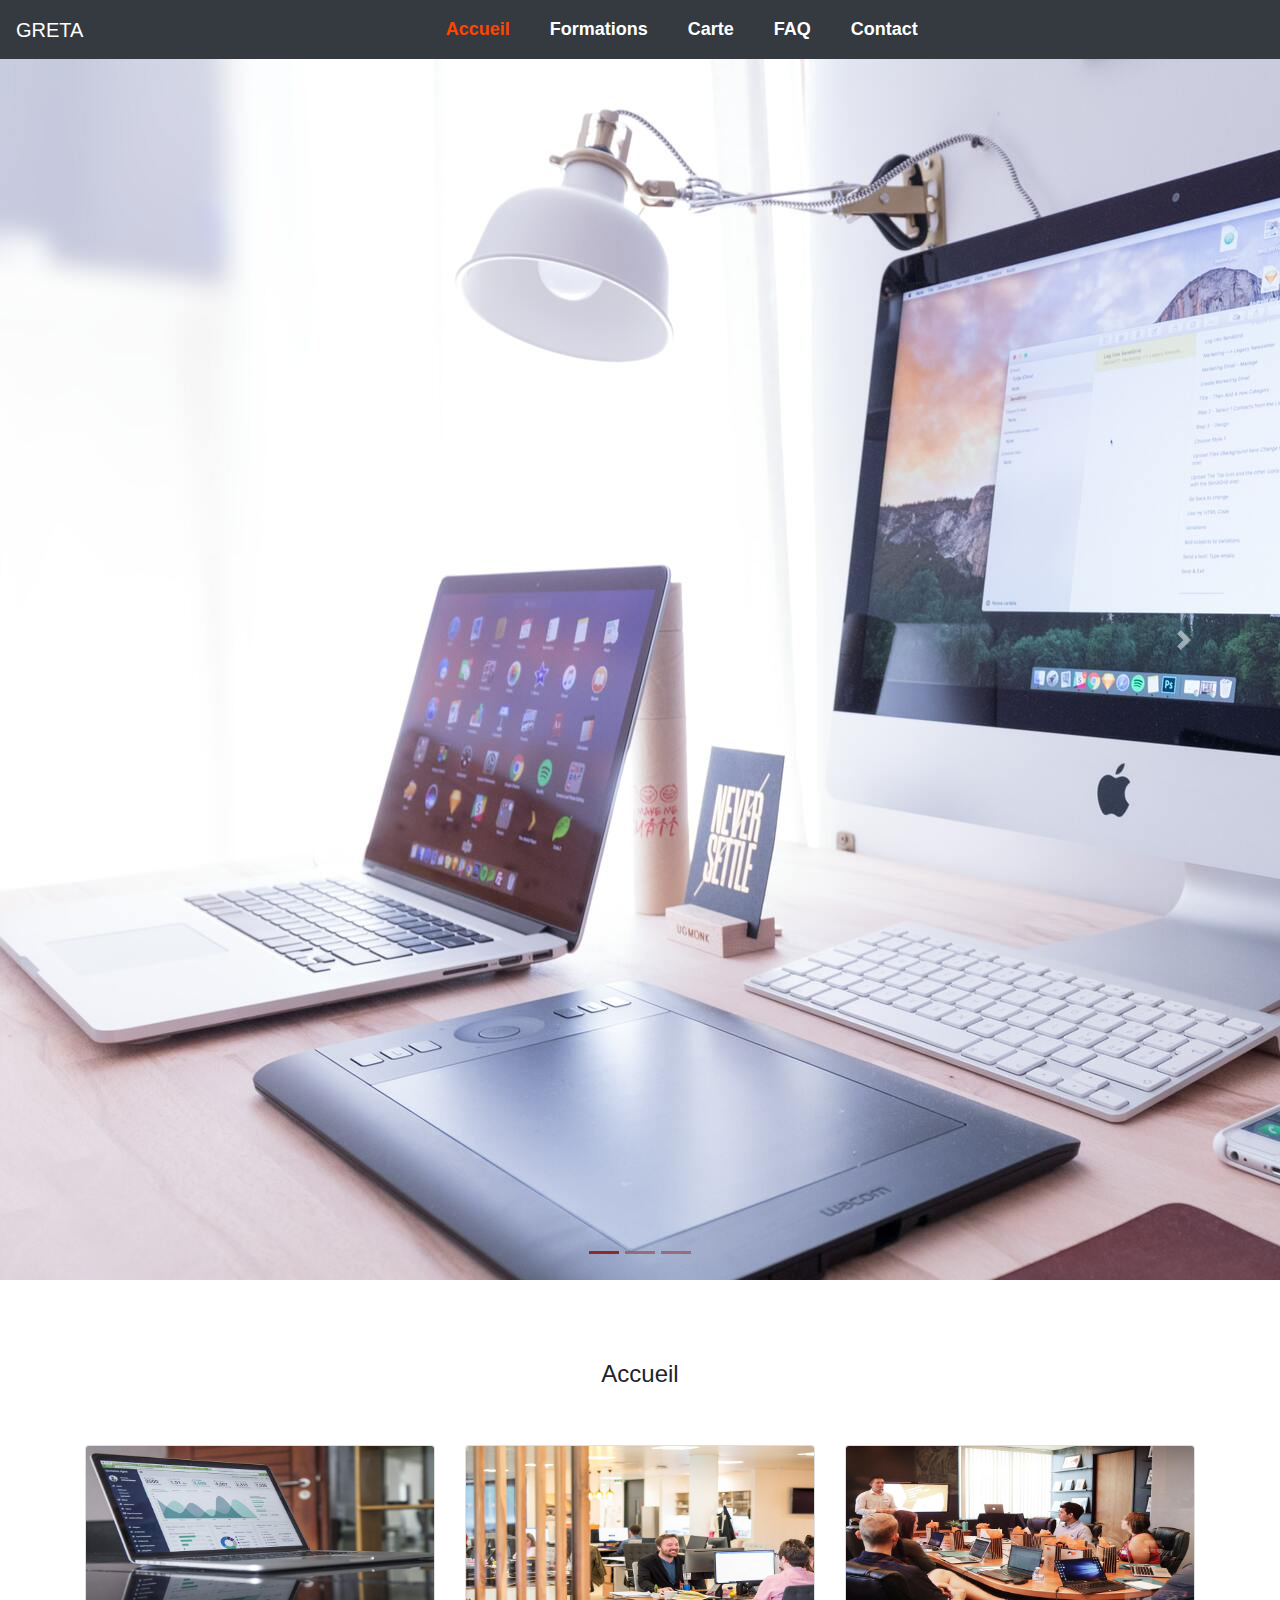
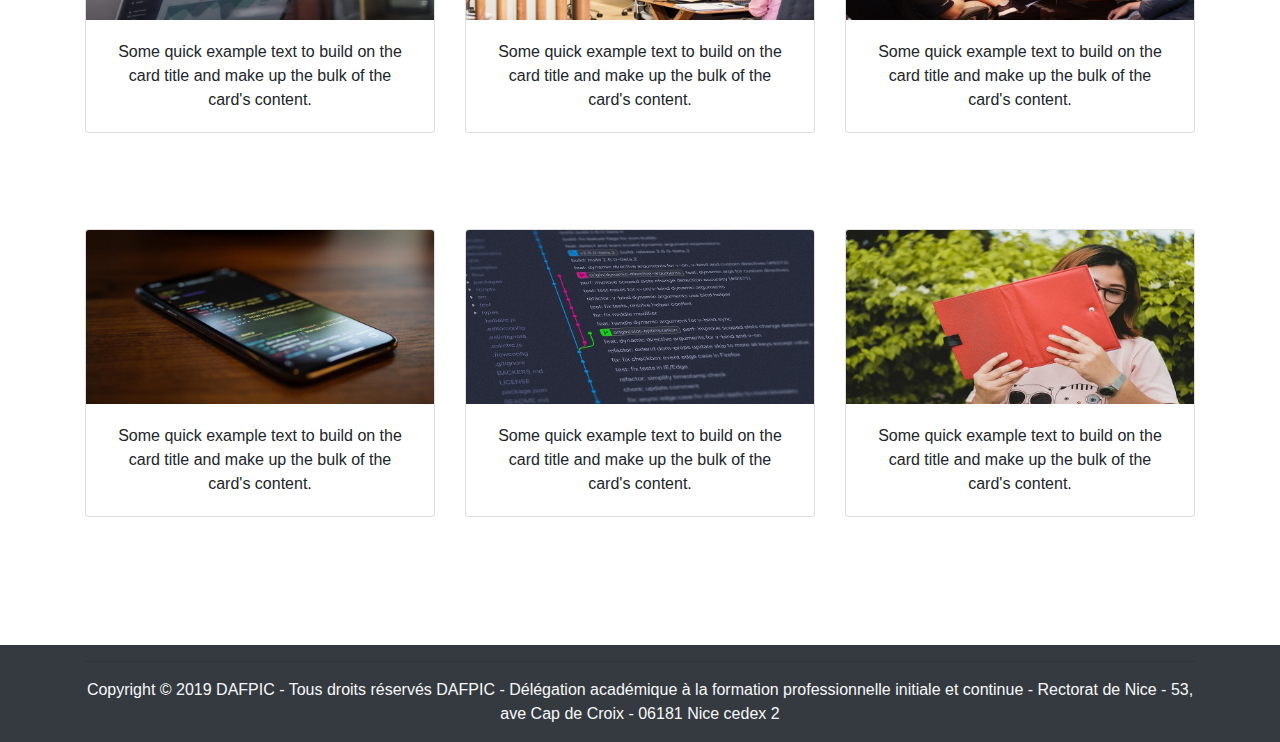
<file: index.html>
<!DOCTYPE html>
<html lang="fr">

<head>

    <!-- Required meta tags -->
    <meta charset="utf-8">
    <meta name="viewport" content="width=device-width, initial-scale=1, shrink-to-fit=no">

    <!-- Bootstrap CSS -->
    <link rel="stylesheet" href="https://stackpath.bootstrapcdn.com/bootstrap/4.4.1/css/bootstrap.min.css"
        integrity="sha384-Vkoo8x4CGsO3+Hhxv8T/Q5PaXtkKtu6ug5TOeNV6gBiFeWPGFN9MuhOf23Q9Ifjh" crossorigin="anonymous">
    <link rel="stylesheet" href="css/style.css">

    <title>Greta - Accueil</title>
</head>

<body>
    <header>
        <nav class="navbar navbar-expand-md navbar-dark fixed-top bg-dark">
            <a class="navbar-brand" href="index.html">GRETA</a>
            <div class="container">

                <button class="navbar-toggler" type="button" data-toggle="collapse" data-target="#navbarsExampleDefault"
                    aria-controls="navbarsExampleDefault" aria-expanded="false" aria-label="Toggle navigation">
                    <span class="navbar-toggler-icon"></span>
                </button>
                <div class="collapse navbar-collapse" id="navbarsExampleDefault">
                    <ul class="navbar-nav mx-auto">
                        <li class="nav-item">
                            <a class="nav-link active" href="index.html">Accueil</a>
                        </li>
                        <li class="nav-item">
                            <a class="nav-link" href="formations.html">Formations</a>
                        </li>
                        <li class="nav-item">
                            <a class="nav-link" href="carte.html">Carte</a>
                        </li>
                        <li class="nav-item">
                            <a class="nav-link" href="faq.html">FAQ</a>
                        </li>
                        <li class="nav-item">
                            <a class="nav-link" href="contact.html">Contact</a>
                        </li>
                    </ul>

                </div>
            </div>
        </nav>

    </header>
    <div id="carouselId" class="carousel slide" data-ride="carousel">
        <ol class="carousel-indicators">
            <li data-target="#carouselId" data-slide-to="0" class="active"></li>
            <li data-target="#carouselId" data-slide-to="1"></li>
            <li data-target="#carouselId" data-slide-to="2"></li>
        </ol>
        <div class="carousel-inner" role="listbox">
            <div class="carousel-item active">
                <img src="images/art.jpg" alt="First slide">
            </div>
            <div class="carousel-item">
                <img src="images/Com.jpg" alt="Second slide">
            </div>
            <div class="carousel-item">
                <img src="images/dev.jpg" alt="Third slide" height="">
            </div>
        </div>
        <a class="carousel-control-prev" href="#carouselId" role="button" data-slide="prev">
            <span class="carousel-control-prev-icon" aria-hidden="true"></span>
            <span class="sr-only">Previous</span>
        </a>
        <a class="carousel-control-next" href="#carouselId" role="button" data-slide="next">
            <span class="carousel-control-next-icon" aria-hidden="true"></span>
            <span class="sr-only">Next</span>
        </a>
    </div>
    <section>
        <div class='container text-center'>
            <h1>Accueil</h1>
            <div class="row">
                <div class="col-md-4 col-sm-12 py-5">
                    <div class="card">
                        <img class="card-img-top" src="images/ministat.jpg"
                            alt="Card image cap">
                        <div class="card-body">
                            <p class="card-text">Some quick example text to build on the card title and make up the bulk
                                of the card's content.</p>
                        </div>
                    </div>
                </div>
                <div class="col-md-4 col-sm-12 py-5">
                    <div class="card">
                        <img class="card-img-top" src="images/miniopen-1.jpg"
                            alt="Card image cap">
                        <div class="card-body">
                            <p class="card-text">Some quick example text to build on the card title and make up the bulk
                                of the card's content.</p>
                        </div>
                    </div>
                </div>

                <div class="col-md-4 col-sm-12 py-5">
                    <div class="card">
                        <img class="card-img-top" src="images/miniopen-2.jpg"
                            alt="Card image cap">
                        <div class="card-body">
                            <p class="card-text">Some quick example text to build on the card title and make up the bulk
                                of the card's content.</p>
                        </div>
                    </div>
                </div>

                <div class="col-md-4 col-sm-12 py-5">
                    <div class="card">
                        <img class="card-img-top" src="images/minimobile.jpg"
                            alt="Card image cap">
                        <div class="card-body">
                            <p class="card-text">Some quick example text to build on the card title and make up the bulk
                                of the card's content.</p>
                        </div>
                    </div>
                </div>

                <div class="col-md-4 col-sm-12 py-5">
                    <div class="card">
                        <img class="card-img-top" src="images/minijs.jpg"
                            alt="Card image cap">
                        <div class="card-body">
                            <p class="card-text">Some quick example text to build on the card title and make up the bulk
                                of the card's content.</p>
                        </div>
                    </div>
                </div>

                <div class="col-md-4 col-sm-12 py-5">
                    <div class="card">
                        <img class="card-img-top" src="images/minietudiante.jpg"
                            alt="Card image cap">
                        <div class="card-body">
                            <p class="card-text">Some quick example text to build on the card title and make up the bulk
                                of the card's content.</p>
                        </div>
                    </div>
                </div>
            </div>
        </div>
    </section>

    <footer>
        <div class='page-section footer-section bg-dark'>
            <div class='container text-center'>
                <div class='row'>
                    <div class="col-xs-12 col-md-12">
                        <hr>
                        <p class="text-subhead text-light">
                            Copyright © 2019 DAFPIC - Tous droits réservés DAFPIC - Délégation académique à la formation
                            professionnelle initiale et continue - Rectorat de Nice - 53, ave Cap de Croix - 06181 Nice
                            cedex 2
                        </p>
                    </div>
                </div>
            </div>
        </div>
    </footer>
    <!-- Optional JavaScript -->
    <!-- jQuery first, then Popper.js, then Bootstrap JS -->
    <script src="https://ajax.googleapis.com/ajax/libs/jquery/3.4.1/jquery.min.js"></script>
    <script src="https://cdnjs.cloudflare.com/ajax/libs/popper.js/1.14.7/umd/popper.min.js"
        integrity="sha384-UO2eT0CpHqdSJQ6hJty5KVphtPhzWj9WO1clHTMGa3JDZwrnQq4sF86dIHNDz0W1"
        crossorigin="anonymous"></script>
    <script src="https://stackpath.bootstrapcdn.com/bootstrap/4.3.1/js/bootstrap.min.js"
        integrity="sha384-JjSmVgyd0p3pXB1rRibZUAYoIIy6OrQ6VrjIEaFf/nJGzIxFDsf4x0xIM+B07jRM"
        crossorigin="anonymous"></script>
    <script src="js/script.js"></script>

</body>

</html>
</file>
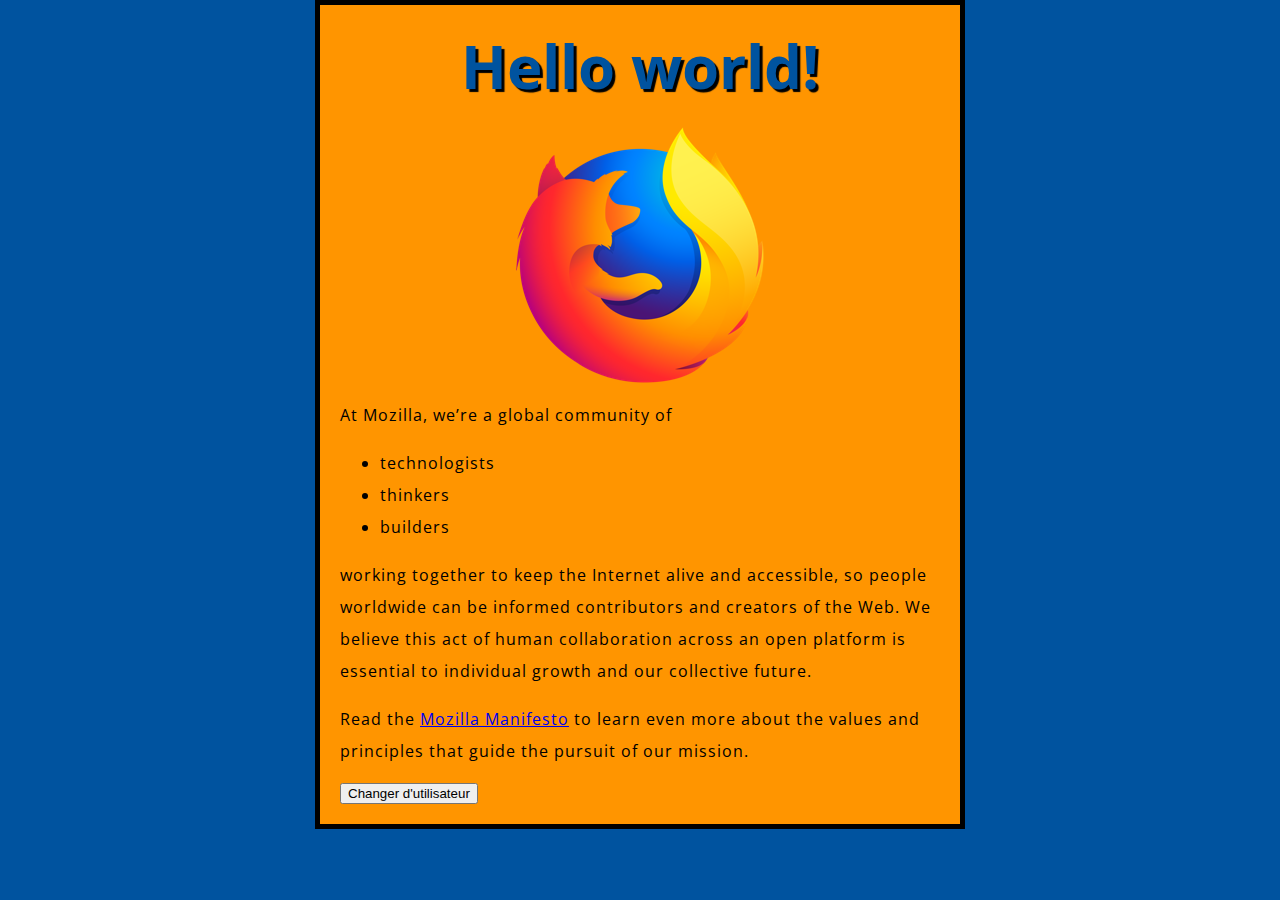
<file: dasie-2020-learnJS/hello-world/index.html>
<!DOCTYPE html>
<html>
  <head>
    <meta charset="utf-8">
    <title>My test page</title>
    <link href="http://fonts.googleapis.com/css?family=Open+Sans" rel="stylesheet" type="text/css">
    <link href="styles/style.css" rel="stylesheet" type="text/css">
  </head>
  <body>
    <h1>Hello world!</h1>
    <img src="images/firefox-icon.png" alt="The Firefox logo: a flaming fox surrounding the Earth.">

    <p>At Mozilla, we’re a global community of</p>

    <ul> <!-- changed to list in the tutorial -->
      <li>technologists</li>
      <li id="myId">thinkers</li>
      <li>builders</li>
    </ul>

    <p>working together to keep the Internet alive and accessible, so people worldwide can be informed contributors and creators of the Web. We believe this act of human collaboration across an open platform is essential to individual growth and our collective future.</p>

    <p>Read the <a href="https://www.mozilla.org/en-US/about/manifesto/">Mozilla Manifesto</a> to learn even more about the values and principles that guide the pursuit of our mission.</p>
    
    <button>Changer d'utilisateur</button>
    <script src="scripts/main.js"></script>
  </body>
</html>
</file>
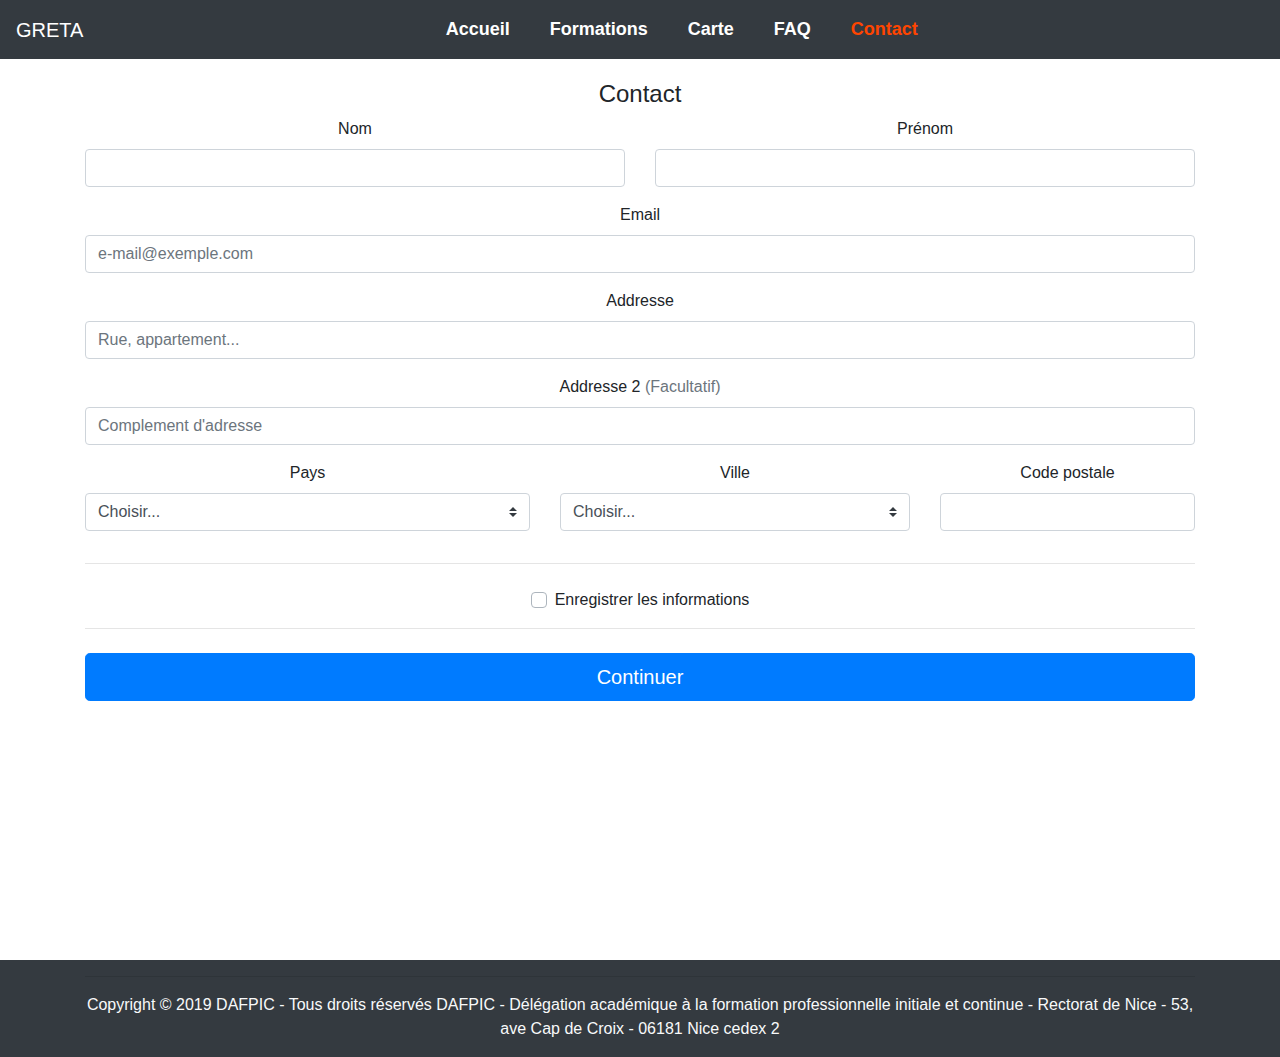
<file: contact.html>
<!DOCTYPE html>
<html lang="fr">

<head>
    <!-- Required meta tags -->
    <meta charset="utf-8">
    <meta name="viewport" content="width=device-width, initial-scale=1, shrink-to-fit=no">

    <!-- Bootstrap CSS -->
    <link rel="stylesheet" href="https://stackpath.bootstrapcdn.com/bootstrap/4.4.1/css/bootstrap.min.css"
        integrity="sha384-Vkoo8x4CGsO3+Hhxv8T/Q5PaXtkKtu6ug5TOeNV6gBiFeWPGFN9MuhOf23Q9Ifjh" crossorigin="anonymous">

    <link rel="stylesheet" href="css/style.css">

    <title>Greta - Contact</title>
</head>

<body>
    <header>
        <nav class="navbar navbar-expand-md navbar-dark fixed-top bg-dark">
            <a class="navbar-brand" href="index.html">GRETA</a>
            <div class="container">
                <button class="navbar-toggler" type="button" data-toggle="collapse" data-target="#navbarsExampleDefault"
                    aria-controls="navbarsExampleDefault" aria-expanded="false" aria-label="Toggle navigation">
                    <span class="navbar-toggler-icon"></span>
                </button>
                <div class="collapse navbar-collapse" id="navbarsExampleDefault">
                    <ul class="navbar-nav mx-auto">
                        <li class="nav-item">
                            <a class="nav-link" href="index.html">Accueil</a>
                        </li>
                        <li class="nav-item">
                            <a class="nav-link" href="formations.html">Formations</a>
                        </li>
                        <li class="nav-item">
                            <a class="nav-link" href="carte.html">Carte</a>
                        </li>
                        <li class="nav-item">
                            <a class="nav-link" href="faq.html">FAQ</a>
                        </li>
                        <li class="nav-item">
                            <a class="nav-link active" href="contact.html">Contact</a>
                        </li>
                    </ul>
                </div>
            </div>
        </nav>
    </header>

    <section>
        <div class='container text-center'>
            <h1>Contact</h1>

           
            
              <div class="row">
               <!--  <div class="col-md-4 order-md-2 mb-4">
                  <h4 class="d-flex justify-content-between align-items-center mb-3">
                    <span class="text-muted">Your cart</span>
                    <span class="badge badge-secondary badge-pill">3</span>
                  </h4>
                  <ul class="list-group mb-3">
                    <li class="list-group-item d-flex justify-content-between lh-condensed">
                      <div>
                        <h6 class="my-0">Product name</h6>
                        <small class="text-muted">Brief description</small>
                      </div>
                      <span class="text-muted">$12</span>
                    </li>
                    <li class="list-group-item d-flex justify-content-between lh-condensed">
                      <div>
                        <h6 class="my-0">Second product</h6>
                        <small class="text-muted">Brief description</small>
                      </div>
                      <span class="text-muted">$8</span>
                    </li>
                    <li class="list-group-item d-flex justify-content-between lh-condensed">
                      <div>
                        <h6 class="my-0">Third item</h6>
                        <small class="text-muted">Brief description</small>
                      </div>
                      <span class="text-muted">$5</span>
                    </li>
                    <li class="list-group-item d-flex justify-content-between bg-light">
                      <div class="text-success">
                        <h6 class="my-0">Promo code</h6>
                        <small>EXAMPLECODE</small>
                      </div> -->
                     <!--  <span class="text-success">-$5</span>
                    </li>
                    <li class="list-group-item d-flex justify-content-between">
                      <span>Total (USD)</span>
                      <strong>$20</strong>
                    </li>
                  </ul>
            
                  <form class="card p-2">
                    <div class="input-group">
                      <input type="text" class="form-control" placeholder="Promo code">
                      <div class="input-group-append">
                        <button type="submit" class="btn btn-secondary">Redeem</button>
                      </div>
                    </div>
                  </form>
                </div> -->
                <div class="col-md-12 order-md-1">
                  
                  <form class="needs-validation" novalidate>
                    <div class="row">
                      <div class="col-md-6 mb-3">
                        <label for="firstName">Nom</label>
                        <input type="text" class="form-control" id="firstName" placeholder="" value="" required>
                        <div class="invalid-feedback">
                          Valid first name is required.
                        </div>
                      </div>
                      <div class="col-md-6 mb-3">
                        <label for="lastName">Prénom</label>
                        <input type="text" class="form-control" id="lastName" placeholder="" value="" required>
                        <div class="invalid-feedback">
                          Valid last name is required.
                        </div>
                      </div>
                    </div>
            
                   
            
                    <div class="mb-3">
                      <label for="email">Email <span class="text-muted"></span></label>
                      <input type="email" class="form-control" id="email" placeholder="e-mail@exemple.com">
                      <div class="invalid-feedback">
                       saisir votre mail .
                      </div>
                    </div>
            
                    <div class="mb-3">
                      <label for="address">Addresse</label>
                      <input type="text" class="form-control" id="address" placeholder="Rue, appartement..." required>
                      <div class="invalid-feedback">
                        entrer votre adresse.
                      </div>
                    </div>
            
                    <div class="mb-3">
                      <label for="address2">Addresse 2 <span class="text-muted">(Facultatif)</span></label>
                      <input type="text" class="form-control" id="address2" placeholder="Complement d'adresse">
                    </div>
            
                    <div class="row">
                      <div class="col-md-5 mb-3">
                        <label for="country">Pays</label>
                        <select class="custom-select d-block w-100" id="country" required>
                          <option value="">Choisir...</option>
                          <option>France</option>
                          <option>Belgique</option>
                          <option>Autre</option>

                        </select>
                        <div class="invalid-feedback">
                          merci de selectionner un pays dans la liste .
                        </div>
                      </div>
                      <div class="col-md-4 mb-3">
                        <label for="state">Ville</label>
                        <select class="custom-select d-block w-100" id="state" required>
                          <option value="">Choisir...</option>
                          <option>Toulon</option>
                          <option>Marseille</option>
                          <option>Nice</option>
                          <option>Autre</option>
                        </select>
                        <div class="invalid-feedback">
                          Ville choisie non valide.
                        </div>
                      </div>
                      <div class="col-md-3 mb-3">
                        <label for="zip">Code postale</label>
                        <input type="text" class="form-control" id="zip" placeholder="" required>
                        <div class="invalid-feedback">
                          code postale non valide.
                        </div>
                      </div>
                    </div>
                    <hr class="mb-4">
                   
                    <div class="custom-control custom-checkbox">
                      <input type="checkbox" class="custom-control-input" id="save-info">
                      <label class="custom-control-label" for="save-info">Enregistrer les informations</label>
                    </div>
                    <hr class="mb-4">
            
                   
                    <button class="btn btn-primary btn-lg btn-block" type="submit">Continuer</button>
                  </form>
                </div>
              </div>
        </div>
    </section>

    <footer>
        <div class='page-section footer-section bg-dark'>
            <div class='container text-center'>
                <div class='row'>
                    <div class="col-xs-12 col-md-12">
                        <hr>
                        <p class="text-subhead text-light">
                            Copyright © 2019 DAFPIC - Tous droits réservés DAFPIC - Délégation académique à la formation
                            professionnelle initiale et continue - Rectorat de Nice - 53, ave Cap de Croix - 06181 Nice
                            cedex 2
                        </p>
                    </div>
                </div>
            </div>
        </div>
    </footer>
    <!-- Optional JavaScript -->
    <!-- jQuery first, then Popper.js, then Bootstrap JS -->
    <script src="https://ajax.googleapis.com/ajax/libs/jquery/3.4.1/jquery.min.js"></script>
    <script src="https://cdnjs.cloudflare.com/ajax/libs/popper.js/1.14.7/umd/popper.min.js"
        integrity="sha384-UO2eT0CpHqdSJQ6hJty5KVphtPhzWj9WO1clHTMGa3JDZwrnQq4sF86dIHNDz0W1"
        crossorigin="anonymous"></script>
    <script src="https://stackpath.bootstrapcdn.com/bootstrap/4.3.1/js/bootstrap.min.js"
        integrity="sha384-JjSmVgyd0p3pXB1rRibZUAYoIIy6OrQ6VrjIEaFf/nJGzIxFDsf4x0xIM+B07jRM"
        crossorigin="anonymous"></script>
    <script src="js/script.js"></script>
</body>

</html>
</file>
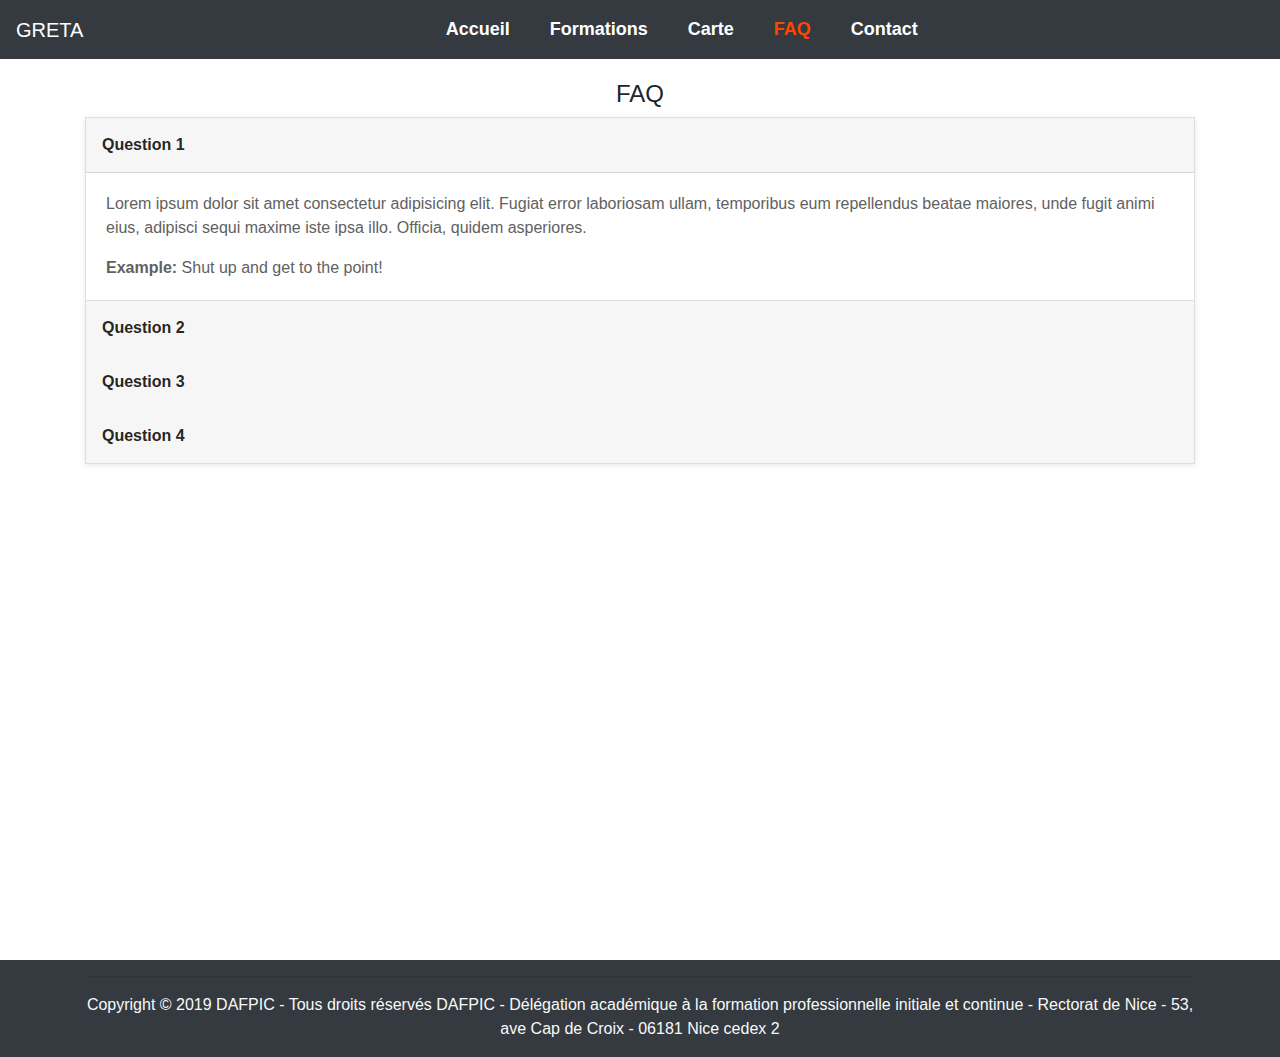
<file: faq.html>
<!DOCTYPE html>
<html lang="fr">

<head>
    <!-- Required meta tags -->
    <meta charset="utf-8">
    <meta name="viewport" content="width=device-width, initial-scale=1, shrink-to-fit=no">

    <!-- Bootstrap CSS -->
    <link rel="stylesheet" href="https://stackpath.bootstrapcdn.com/bootstrap/4.4.1/css/bootstrap.min.css"
        integrity="sha384-Vkoo8x4CGsO3+Hhxv8T/Q5PaXtkKtu6ug5TOeNV6gBiFeWPGFN9MuhOf23Q9Ifjh" crossorigin="anonymous">

    <link rel="stylesheet" href="css/style.css">
    <link rel="stylesheet" href="css/faq.css">

    <title>Greta - FAQ</title>
</head>

<body>
    <header>
        <nav class="navbar navbar-expand-md navbar-dark fixed-top bg-dark">
            <a class="navbar-brand" href="index.html">GRETA</a>
            <div class="container">

                <button class="navbar-toggler" type="button" data-toggle="collapse" data-target="#navbarsExampleDefault"
                    aria-controls="navbarsExampleDefault" aria-expanded="false" aria-label="Toggle navigation">
                    <span class="navbar-toggler-icon"></span>
                </button>
                <div class="collapse navbar-collapse" id="navbarsExampleDefault">
                    <ul class="navbar-nav mx-auto">
                        <li class="nav-item">
                            <a class="nav-link" href="index.html">Accueil</a>
                        </li>
                        <li class="nav-item">
                            <a class="nav-link" href="formations.html">Formations</a>
                        </li>
                        <li class="nav-item">
                            <a class="nav-link" href="carte.html">Carte</a>
                        </li>
                        <li class="nav-item">
                            <a class="nav-link active" href="faq.html">FAQ</a>
                        </li>
                        <li class="nav-item">
                            <a class="nav-link" href="contact.html">Contact</a>
                        </li>
                    </ul>

                </div>
            </div>
        </nav>

    </header>

    <section>
        <div class='container text-center'>
            <h1>FAQ</h1>
            <div class="row text-left">
                <div class="col-12">
                    <div class="tab-content" id="faq-tab-content">
                        <div class="tab-pane show active" id="tab1" role="tabpanel" aria-labelledby="tab1">
                            <div class="accordion" id="accordion-tab-1">
                                <div class="card">
                                    <div class="card-header" id="accordion-tab-1-heading-1">
                                        <h2>
                                            <button class="btn btn-link" type="button" data-toggle="collapse" data-target="#accordion-tab-1-content-1" aria-expanded="false" aria-controls="accordion-tab-1-content-1">Question 1</button>
                                        </h2>
                                    </div>
                                    <div class="collapse show" id="accordion-tab-1-content-1" aria-labelledby="accordion-tab-1-heading-1" data-parent="#accordion-tab-1">
                                        <div class="card-body">
                                            <p>Lorem ipsum dolor sit amet consectetur adipisicing elit. Fugiat error laboriosam ullam, temporibus eum repellendus beatae maiores, unde fugit animi eius, adipisci sequi maxime iste ipsa illo. Officia, quidem asperiores.</p>
                                            <p><strong>Example: </strong>Shut up and get to the point!</p>
                                        </div>
                                    </div>
                                </div>
                                <div class="card">
                                    <div class="card-header" id="accordion-tab-1-heading-2">
                                        <h2>
                                            <button class="btn btn-link" type="button" data-toggle="collapse" data-target="#accordion-tab-1-content-2" aria-expanded="false" aria-controls="accordion-tab-1-content-2">Question 2</button>
                                        </h2>
                                    </div>
                                    <div class="collapse" id="accordion-tab-1-content-2" aria-labelledby="accordion-tab-1-heading-2" data-parent="#accordion-tab-1">
                                        <div class="card-body">
                                            <p>Lorem ipsum dolor sit amet consectetur adipisicing elit. Fugiat error laboriosam ullam, temporibus eum repellendus beatae maiores, unde fugit animi eius, adipisci sequi maxime iste ipsa illo. Officia, quidem asperiores.</p>
                                            <p><strong>Example: </strong>Okay, I like a challenge. Is that a cooking show? No argument here.</p>
                                        </div>
                                    </div>
                                </div>
                                <div class="card">
                                    <div class="card-header" id="accordion-tab-1-heading-3">
                                        <h2>
                                            <button class="btn btn-link" type="button" data-toggle="collapse" data-target="#accordion-tab-1-content-3" aria-expanded="false" aria-controls="accordion-tab-1-content-3">Question 3</button>
                                        </h2>
                                    </div>
                                    <div class="collapse" id="accordion-tab-1-content-3" aria-labelledby="accordion-tab-1-heading-3" data-parent="#accordion-tab-1">
                                        <div class="card-body">
                                            <p>Lorem ipsum dolor sit amet consectetur adipisicing elit. Fugiat error laboriosam ullam, temporibus eum repellendus beatae maiores, unde fugit animi eius, adipisci sequi maxime iste ipsa illo. Officia, quidem asperiores.</p>
                                            <p><strong>Example: </strong>Actually, that's still true. Well, let's just dump it in the sewer and say we delivered it.</p>
                                        </div>
                                    </div>
                                </div>
                                <div class="card">
                                    <div class="card-header" id="accordion-tab-1-heading-4">
                                        <h2>
                                            <button class="btn btn-link" type="button" data-toggle="collapse" data-target="#accordion-tab-1-content-4" aria-expanded="false" aria-controls="accordion-tab-1-content-4">Question 4</button>
                                        </h2>
                                    </div>
                                    <div class="collapse" id="accordion-tab-1-content-4" aria-labelledby="accordion-tab-1-heading-4" data-parent="#accordion-tab-1">
                                        <div class="card-body">
                                            <p>Lorem ipsum dolor sit amet consectetur adipisicing elit. Fugiat error laboriosam ullam, temporibus eum repellendus beatae maiores, unde fugit animi eius, adipisci sequi maxime iste ipsa illo. Officia, quidem asperiores.</p>
                                            <p><strong>Example: </strong>Cruel though they may be...</p>
                                        </div>
                                    </div>
                                </div>
                            </div>
                        </div>
                    </div>
                </div>
            </div>
        </div>

    </section>

    <footer>
        <div class='page-section footer-section bg-dark'>
            <div class='container text-center'>
                <div class='row'>
                    <div class="col-xs-12 col-md-12">
                        <hr>
                        <p class="text-subhead text-light">
                            Copyright © 2019 DAFPIC - Tous droits réservés DAFPIC - Délégation académique à la formation
                            professionnelle initiale et continue - Rectorat de Nice - 53, ave Cap de Croix - 06181 Nice
                            cedex 2
                        </p>
                    </div>
                </div>
            </div>
        </div>
    </footer>
    <!-- Optional JavaScript -->
    <!-- jQuery first, then Popper.js, then Bootstrap JS -->
    <script src="https://ajax.googleapis.com/ajax/libs/jquery/3.4.1/jquery.min.js"></script>
    <script src="https://cdnjs.cloudflare.com/ajax/libs/popper.js/1.14.7/umd/popper.min.js"
        integrity="sha384-UO2eT0CpHqdSJQ6hJty5KVphtPhzWj9WO1clHTMGa3JDZwrnQq4sF86dIHNDz0W1"
        crossorigin="anonymous"></script>
    <script src="https://stackpath.bootstrapcdn.com/bootstrap/4.3.1/js/bootstrap.min.js"
        integrity="sha384-JjSmVgyd0p3pXB1rRibZUAYoIIy6OrQ6VrjIEaFf/nJGzIxFDsf4x0xIM+B07jRM"
        crossorigin="anonymous"></script>
    <script src="js/script.js"></script>
</body>

</html>
</file>
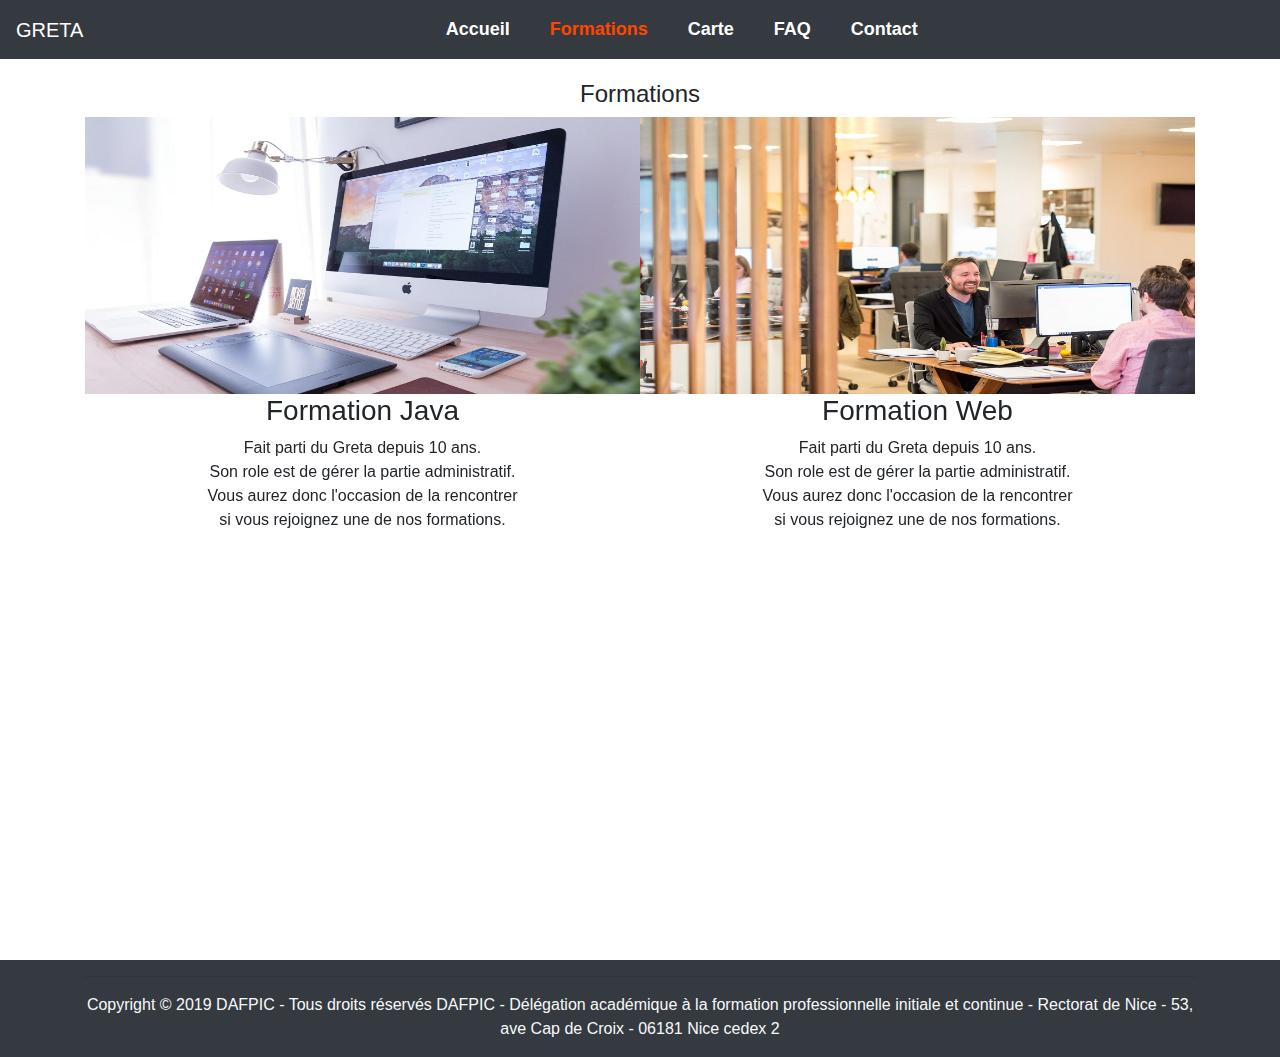
<file: formations.html>
<!DOCTYPE html>
<html lang="fr">

<head>
  <!-- Required meta tags -->
  <meta charset="utf-8">
  <meta name="viewport" content="width=device-width, initial-scale=1, shrink-to-fit=no">

  <!-- Bootstrap CSS -->
  <link rel="stylesheet" href="https://stackpath.bootstrapcdn.com/bootstrap/4.4.1/css/bootstrap.min.css"
    integrity="sha384-Vkoo8x4CGsO3+Hhxv8T/Q5PaXtkKtu6ug5TOeNV6gBiFeWPGFN9MuhOf23Q9Ifjh" crossorigin="anonymous">

  <link rel="stylesheet" href="css/style.css">
  <link rel="stylesheet" href="css/owl.carousel.css">
  <link rel="stylesheet" href="css/owl.theme.default.css">

  <title>Greta - Formations</title>
</head>

<body>
  <header>
    <nav class="navbar navbar-expand-md navbar-dark fixed-top bg-dark">
      <a class="navbar-brand" href="index.html">GRETA</a>
      <div class="container">

        <button class="navbar-toggler" type="button" data-toggle="collapse" data-target="#navbarsExampleDefault"
          aria-controls="navbarsExampleDefault" aria-expanded="false" aria-label="Toggle navigation">
          <span class="navbar-toggler-icon"></span>
        </button>
        <div class="collapse navbar-collapse" id="navbarsExampleDefault">
          <ul class="navbar-nav mx-auto">
            <li class="nav-item">
              <a class="nav-link" href="index.html">Accueil</a>
            </li>
            <li class="nav-item">
              <a class="nav-link active" href="formations.html">Formations</a>
            </li>
            <li class="nav-item">
              <a class="nav-link" href="carte.html">Carte</a>
            </li>
            <li class="nav-item">
              <a class="nav-link" href="faq.html">FAQ</a>
            </li>
            <li class="nav-item">
              <a class="nav-link" href="contact.html">Contact</a>
            </li>
          </ul>

        </div>
      </div>
    </nav>

  </header>

  <section>
    <div class='container text-center'>
      <h1>Formations</h1>

      <div id="owl-formation" class="owl-carousel owl-theme">

        <div class="item" >
          <img class="img-carousel-contact" src="images/miniart.jpg" alt="Card image cap">
          <h3>Formation Java</h3>
          <p>Fait parti du Greta depuis 10 ans. <br>Son role est de gérer la partie administratif.<br> Vous aurez donc l'occasion de la rencontrer <br> si vous rejoignez une de nos formations. </p>
        </div>
        <div class="item" >
          <img class="img-carousel-contact" src="images/miniopen-1.jpg" alt="Card image cap">
          <h3>Formation Web</h3>
          <p>Fait parti du Greta depuis 10 ans. <br>Son role est de gérer la partie administratif.<br> Vous aurez donc l'occasion de la rencontrer <br> si vous rejoignez une de nos formations. </p>
        </div>
      </div>
    


    </div>
  </section>

  <footer>
    <div class='page-section footer-section bg-dark'>
      <div class='container text-center'>
        <div class='row'>
          <div class="col-xs-12 col-md-12">
            <hr>
            <p class="text-subhead text-light">
              Copyright © 2019 DAFPIC - Tous droits réservés DAFPIC - Délégation académique à la formation
              professionnelle initiale et continue - Rectorat de Nice - 53, ave Cap de Croix - 06181 Nice
              cedex 2
            </p>
          </div>
        </div>
      </div>
    </div>

    <!-- Optional JavaScript -->
  <!-- jQuery first, then Popper.js, then Bootstrap JS -->
  <script src="https://ajax.googleapis.com/ajax/libs/jquery/3.4.1/jquery.min.js"></script>
  <script src="https://cdnjs.cloudflare.com/ajax/libs/popper.js/1.14.7/umd/popper.min.js"
    integrity="sha384-UO2eT0CpHqdSJQ6hJty5KVphtPhzWj9WO1clHTMGa3JDZwrnQq4sF86dIHNDz0W1"
    crossorigin="anonymous"></script>
  <script src="https://stackpath.bootstrapcdn.com/bootstrap/4.3.1/js/bootstrap.min.js"
    integrity="sha384-JjSmVgyd0p3pXB1rRibZUAYoIIy6OrQ6VrjIEaFf/nJGzIxFDsf4x0xIM+B07jRM"
    crossorigin="anonymous"></script>
  <script src="js/owl.carousel.js"></script>
  <script src="js/script.js"></script>
  
  </footer>

</body>

</html>
</file>
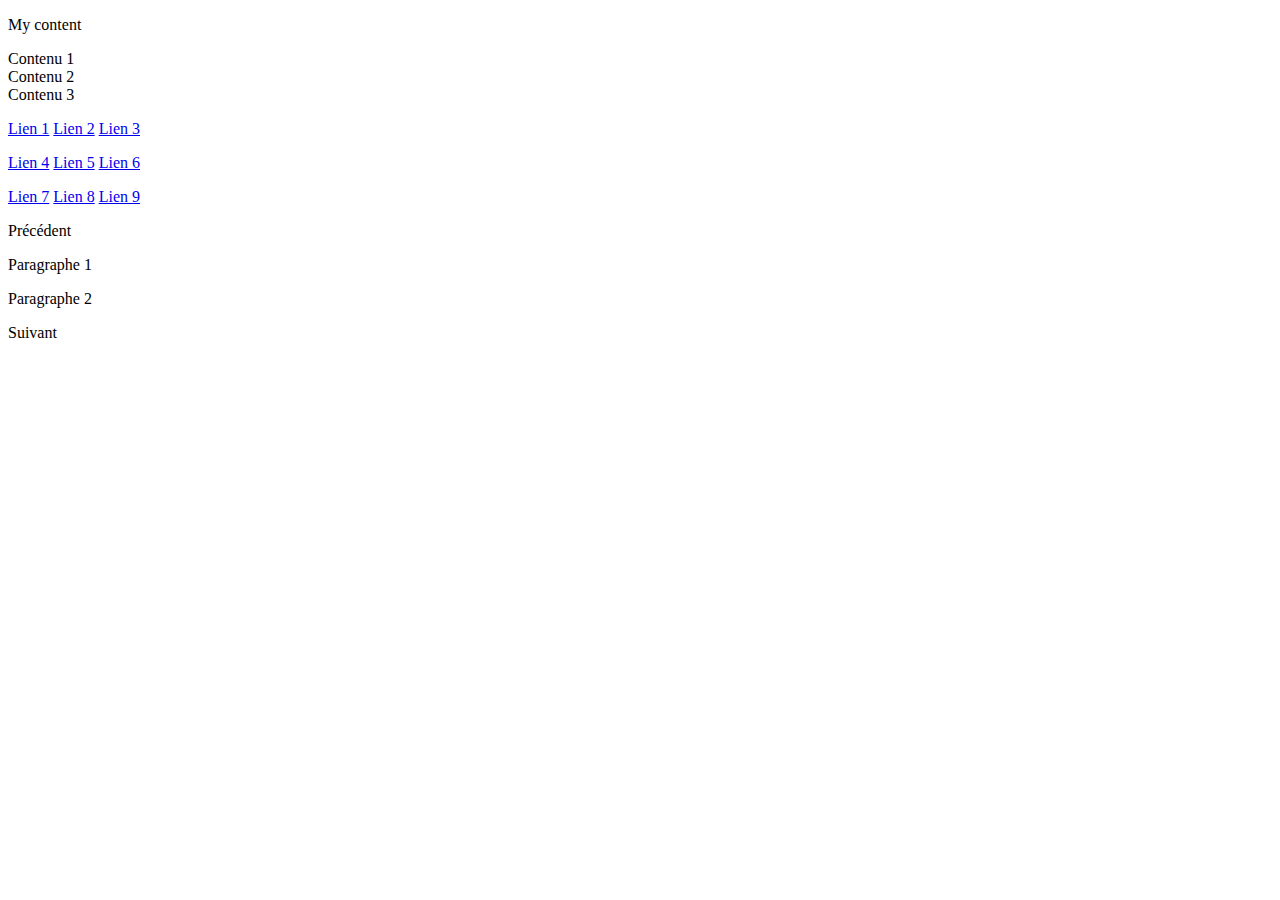
<file: dasie-2020-learnJS/test.dom.api.html>
<!DOCTYPE html>
<html lang="fr">

<head>
    <meta charset="UTF-8">
    <meta name="viewport" content="width=device-width, initial-scale=1.0">
    <title>Document</title>

</head>

<body>
    <p id="my-anchor">My content</p>
    <div>
        <div class="content">Contenu 1</div>
        <div class="content">Contenu 2</div>
        <div class="content">Contenu 3</div>
    </div>

    <div id="myId">
        <p>
            <span><a href="#">Lien 1</a></span>
            <a href="#">Lien 2</a>
            <span><a href="#">Lien 3</a></span>
        </p>
        <p class="article">
            <span><a href="#">Lien 4</a></span>
            <span><a href="#">Lien 5</a></span>
            <a href="#">Lien 6</a>
        </p>
        <p>
            <a id="myLink" href="../">Lien 7</a>
            <span><a href="#">Lien 8</a></span>
            <span><a href="#">Lien 9</a></span>
        </p>
    </div>

    <div id="parent">
        <div id="previous">Précédent</div>
        <div id="main">
            <p>Paragraphe 1</p>
            <p>Paragraphe 2</p>
        </div>
        <div id="next">Suivant</div>
    </div>


</body>

</html>
</file>
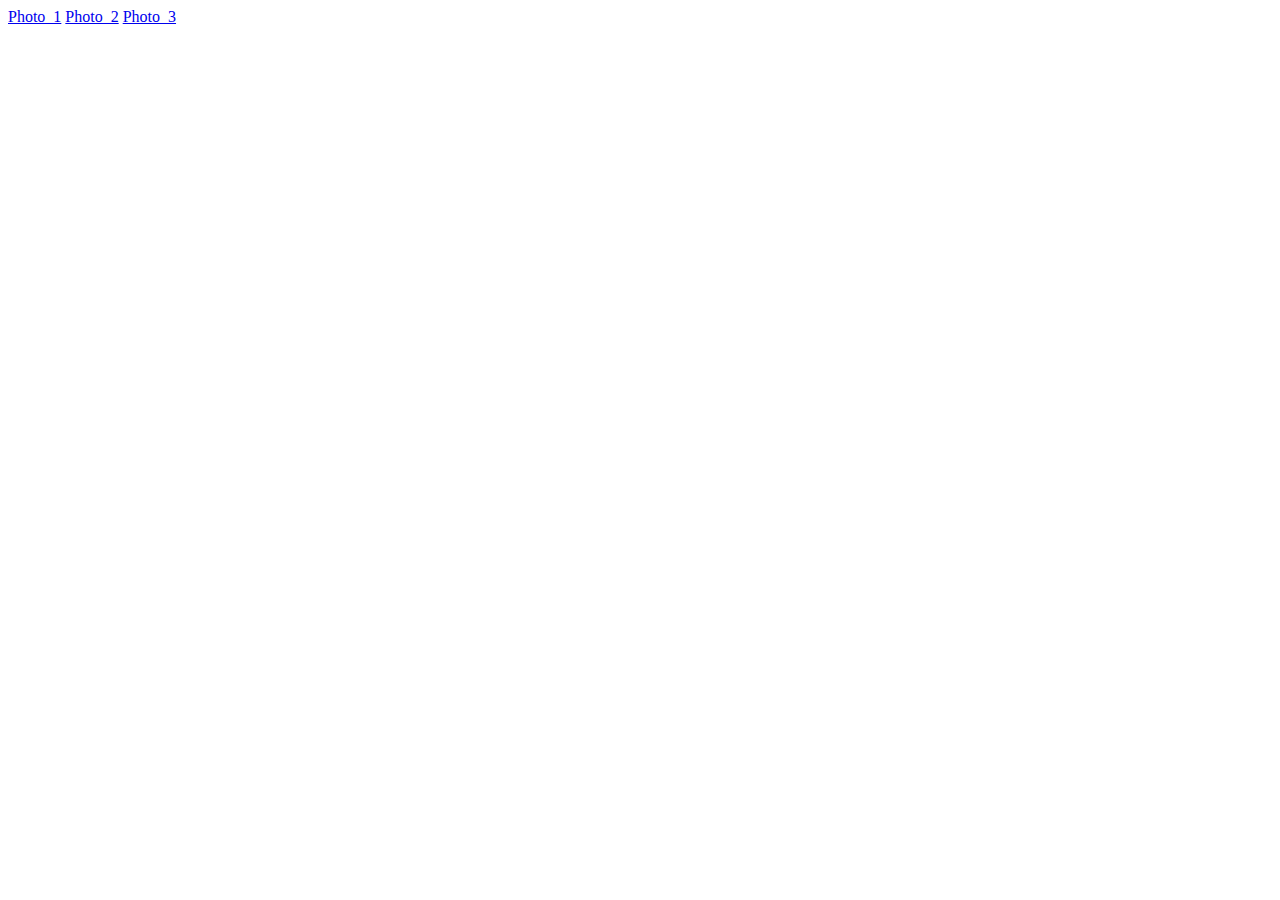
<file: dasie-2020-learnJS/colorbox.html/color.html>
<!doctype html>
<html>

<head>
    <link rel="stylesheet" href="colorbox.css">
    <script src="https://ajax.googleapis.com/ajax/libs/jquery/3.4.1/jquery.min.js"></script>
    <script src="jquery.colorbox-min.js"></script>
   


    <script>
        jQuery(document).ready(function () {
          jQuery('a.gallery').colorbox({ opacity:0.5 , rel:'group1', width  :'50%',height :'50%', });
        });
      </script>



</head>


<body>
    <a class='gallery' href='image1.jpg'>Photo_1</a>
    <a class='gallery' href='image2.jpg'>Photo_2</a>
    <a class='gallery' href='image3.jpg'>Photo_3</a>
</body>

</html>
</file>
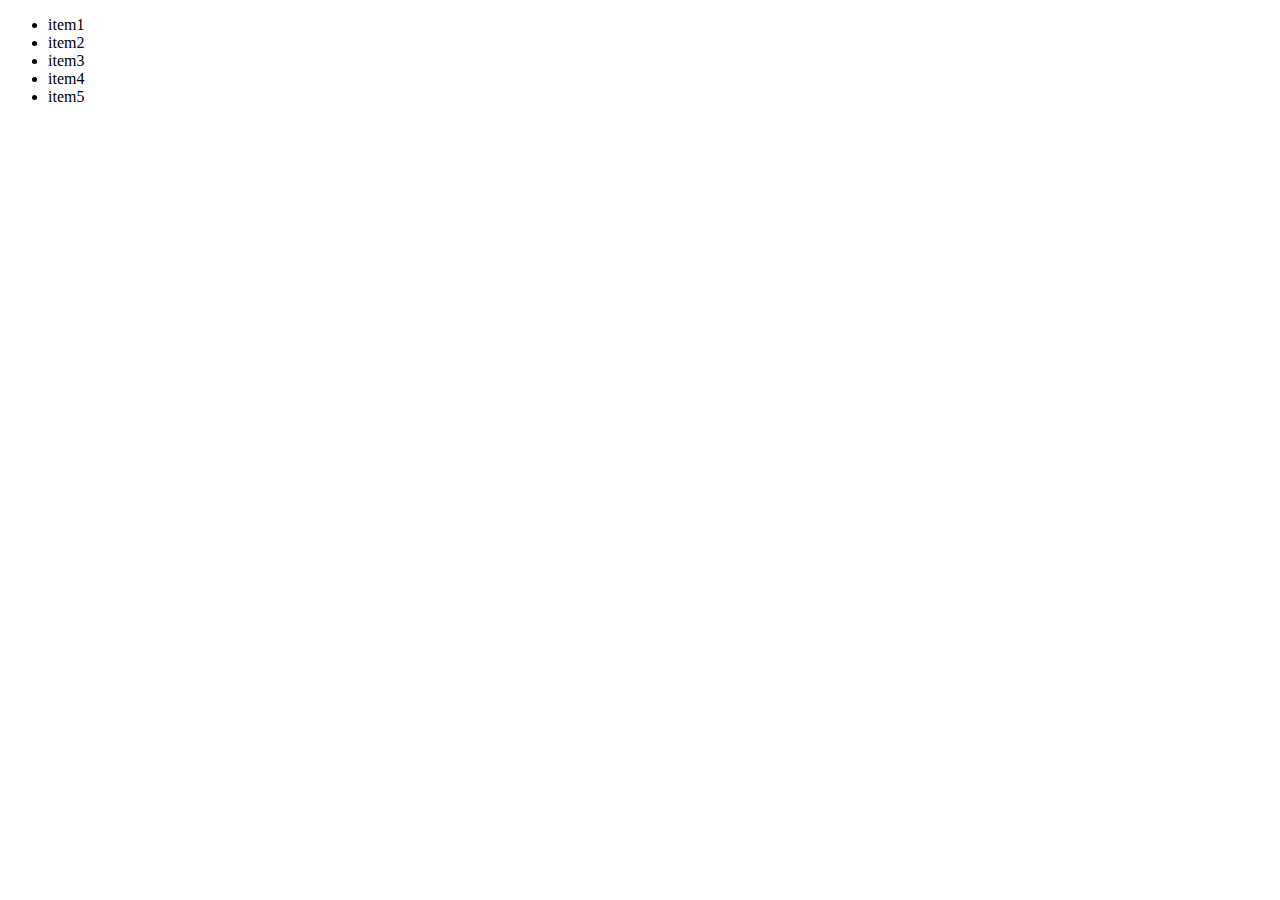
<file: dasie-2020-learnJS/jQuery/test.jquery.html>
<!DOCTYPE html>
<html lang="en">
<head>
    <meta charset="UTF-8">
    <meta name="viewport" content="width=ul>li, initial-scale=1.0">
    <title>Document</title>
    <link rel="stylesheet" href="test.jquery.css">
    <script src="https://ajax.googleapis.com/ajax/libs/jquery/3.4.1/jquery.min.js"></script>
</head>
<body>
    <ul>
        <li>item1</li>
        <li>item2</li>
        <li>item3</li>
        <li>item4</li>
        <li>item5</li>
    </ul>
</body>
</html>
</file>
<file: css/style.css>
/* NavBar */

.navbar-expand-md .navbar-nav .nav-link {
    padding-right: 20px;
    padding-left: 20px;
    font-size: 18px;
}

.navbar-dark .navbar-nav .active {
    color: orangered !important;
    font-weight: bold;
}

.navbar-dark .navbar-nav .nav-link {
    color: rgb(255, 255, 255);
}

.nav-link {
    color: #fff;
    font-weight: bold;
}

.navbar-dark .navbar-nav .nav-link:hover {
    color: rgb(60, 151, 255);
    font-weight: bold;
}

.carousel-card {
    width: 400px;
}

.carousel-indicators li {
    background-color: #8c2a2a;
}

.carousel-in {
    display: flex;
}

section:first-of-type {
    margin: 80px 0;
    min-height: 800px
}

section:first-of-type h1{
    font-size: 1.5em
}
#map {
    height: 100%;
  }
</file>
<file: dasie-2020-learnJS/hello-world/styles/style.css>
html {
  font-size: 10px;
  font-family: 'Open Sans', sans-serif;
}


h1 {
  font-size: 60px;
  text-align: center;
}

p, li {
  font-size: 16px;
  line-height: 2;
  letter-spacing: 1px;
}


html {
  background-color: #00539F;
}

body {
  width: 600px;
  margin: 0 auto;
  background-color: #FF9500;
  padding: 0 20px 20px 20px;
  border: 5px solid black;
}

h1 {
  margin: 0;
  padding: 20px 0;
  color: #00539F;
  text-shadow: 3px 3px 1px black;
}

img {
  display: block;
  margin: 0 auto;
}
</file>
<file: css/faq.css>
.faq-nav {
    flex-direction: column;
    margin: 0 0 32px;
    border-radius: 2px;
    border: 1px solid #ddd;
    box-shadow: 0 1px 5px rgba(85, 85, 85, 0.15);
}
.faq-nav .nav-link {
    position: relative;
    display: block;
    margin: 0;
    padding: 13px 16px;
    background-color: #fff;
    border: 0;
    border-bottom: 1px solid #ddd;
    border-radius: 0;
    color: #616161;
    transition: background-color 0.2s ease;
}
.faq-nav .nav-link:hover {
    background-color: #f6f6f6;
}
.faq-nav .nav-link.active {
    background-color: #f6f6f6;
    font-weight: 700;
    color: rgba(0, 0, 0, 0.87);
}
.faq-nav .nav-link:last-of-type {
    border-bottom-left-radius: 2px;
    border-bottom-right-radius: 2px;
    border-bottom: 0;
}
.faq-nav .nav-link i.mdi {
    margin-right: 5px;
    font-size: 18px;
    position: relative;
}
.tab-content {
    box-shadow: 0 1px 5px rgba(85, 85, 85, 0.15);
}
.tab-content .card {
    border-radius: 0;
}
.tab-content .card-header {
    padding: 15px 16px;
    border-radius: 0;
    background-color: #f6f6f6;
}
.tab-content .card-header h2 {
    margin: 0;
}
.tab-content .card-header h2 button {
    display: block;
    width: 100%;
    padding: 0;
    border: 0;
    font-weight: 700;
    color: rgba(0, 0, 0, 0.87);
    text-align: left;
    white-space: normal;
}
.tab-content .card-header h2 button:hover, .tab-content .card-header h2 button:focus, .tab-content .card-header h2 button:active, .tab-content .card-header h2 button:hover:active {
    text-decoration: none;
}
.tab-content .card-body p {
    color: #616161;
}
.tab-content .card-body p:last-of-type {
    margin: 0;
}
.accordion > .card:not(:first-child) {
    border-top: 0;
}
.collapse.show .card-body {
    border-bottom: 1px solid rgba(0, 0, 0, 0.125);
}
</file>
<file: dasie-2020-learnJS/colorbox.html/colorbox.css>
/*
    Colorbox Core Style:
    The following CSS is consistent between example themes and should not be altered.
*/
#colorbox, #cboxOverlay, #cboxWrapper{position:absolute; top:0; left:0; z-index:9999; overflow:hidden; -webkit-transform: translate3d(0,0,0);}
#cboxWrapper {max-width:none;}
#cboxOverlay{position:fixed; width:100%; height:100%;}
#cboxMiddleLeft, #cboxBottomLeft{clear:left;}
#cboxContent{position:relative;}
#cboxLoadedContent{overflow:auto; -webkit-overflow-scrolling: touch;}
#cboxTitle{margin:0;}
#cboxLoadingOverlay, #cboxLoadingGraphic{position:absolute; top:0; left:0; width:100%; height:100%;}
#cboxPrevious, #cboxNext, #cboxClose, #cboxSlideshow{cursor:pointer;}
.cboxPhoto{float:left; margin:auto; border:0; display:block; max-width:none; -ms-interpolation-mode:bicubic;}
.cboxIframe{width:100%; height:100%; display:block; border:0; padding:0; margin:0;}
#colorbox, #cboxContent, #cboxLoadedContent{box-sizing:content-box; -moz-box-sizing:content-box; -webkit-box-sizing:content-box;}

/* 
    User Style:
    Change the following styles to modify the appearance of Colorbox.  They are
    ordered & tabbed in a way that represents the nesting of the generated HTML.
*/
#cboxOverlay{background:url(images/overlay.png) repeat 0 0; opacity: 0.9; filter: alpha(opacity = 90);}
#colorbox{outline:0;}
    #cboxTopLeft{width:21px; height:21px; background:url(images/controls.png) no-repeat -101px 0;}
    #cboxTopRight{width:21px; height:21px; background:url(images/controls.png) no-repeat -130px 0;}
    #cboxBottomLeft{width:21px; height:21px; background:url(images/controls.png) no-repeat -101px -29px;}
    #cboxBottomRight{width:21px; height:21px; background:url(images/controls.png) no-repeat -130px -29px;}
    #cboxMiddleLeft{width:21px; background:url(images/controls.png) left top repeat-y;}
    #cboxMiddleRight{width:21px; background:url(images/controls.png) right top repeat-y;}
    #cboxTopCenter{height:21px; background:url(images/border.png) 0 0 repeat-x;}
    #cboxBottomCenter{height:21px; background:url(images/border.png) 0 -29px repeat-x;}
    #cboxContent{background:#fff; overflow:hidden;}
        .cboxIframe{background:#fff;}
        #cboxError{padding:50px; border:1px solid #ccc;}
        #cboxLoadedContent{margin-bottom:28px;}
        #cboxTitle{position:absolute; bottom:4px; left:0; text-align:center; width:100%; color:#949494;}
        #cboxCurrent{position:absolute; bottom:4px; left:58px; color:#949494;}
        #cboxLoadingOverlay{background:url(images/loading_background.png) no-repeat center center;}
        #cboxLoadingGraphic{background:url(images/loading.gif) no-repeat center center;}

        /* these elements are buttons, and may need to have additional styles reset to avoid unwanted base styles */
        #cboxPrevious, #cboxNext, #cboxSlideshow, #cboxClose {border:0; padding:0; margin:0; overflow:visible; width:auto; background:none; }
        
        /* avoid outlines on :active (mouseclick), but preserve outlines on :focus (tabbed navigating) */
        #cboxPrevious:active, #cboxNext:active, #cboxSlideshow:active, #cboxClose:active {outline:0;}

        #cboxSlideshow{position:absolute; bottom:4px; right:30px; color:#0092ef;}
        #cboxPrevious{position:absolute; bottom:0; left:0; background:url(images/controls.png) no-repeat -75px 0; width:25px; height:25px; text-indent:-9999px;}
        #cboxPrevious:hover{background-position:-75px -25px;}
        #cboxNext{position:absolute; bottom:0; left:27px; background:url(images/controls.png) no-repeat -50px 0; width:25px; height:25px; text-indent:-9999px;}
        #cboxNext:hover{background-position:-50px -25px;}
        #cboxClose{position:absolute; bottom:0; right:0; background:url(images/controls.png) no-repeat -25px 0; width:25px; height:25px; text-indent:-9999px;}
        #cboxClose:hover{background-position:-25px -25px;}

/*
  The following fixes a problem where IE7 and IE8 replace a PNG's alpha transparency with a black fill
  when an alpha filter (opacity change) is set on the element or ancestor element.  This style is not applied to or needed in IE9.
  See: http://jacklmoore.com/notes/ie-transparency-problems/
*/
.cboxIE #cboxTopLeft,
.cboxIE #cboxTopCenter,
.cboxIE #cboxTopRight,
.cboxIE #cboxBottomLeft,
.cboxIE #cboxBottomCenter,
.cboxIE #cboxBottomRight,
.cboxIE #cboxMiddleLeft,
.cboxIE #cboxMiddleRight {
    filter: progid:DXImageTransform.Microsoft.gradient(startColorstr=#00FFFFFF,endColorstr=#00FFFFFF);
}
</file>
